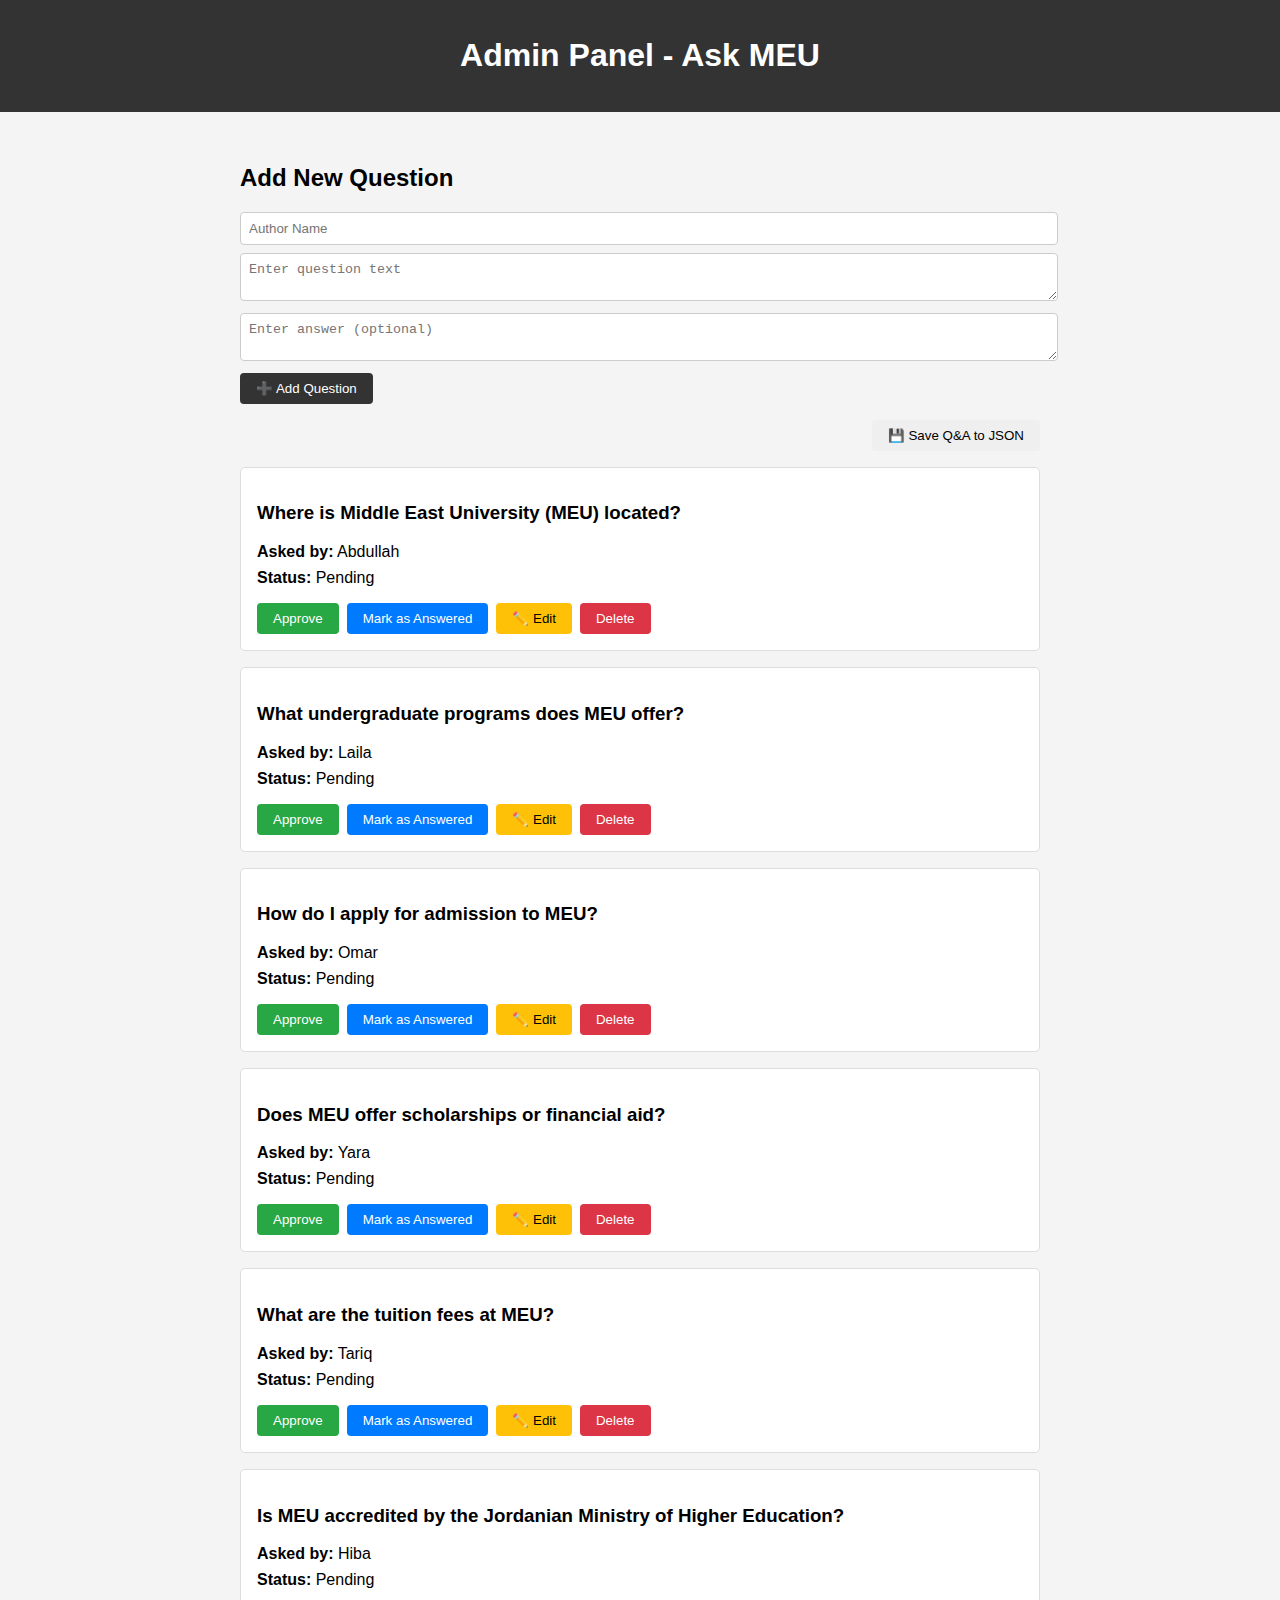
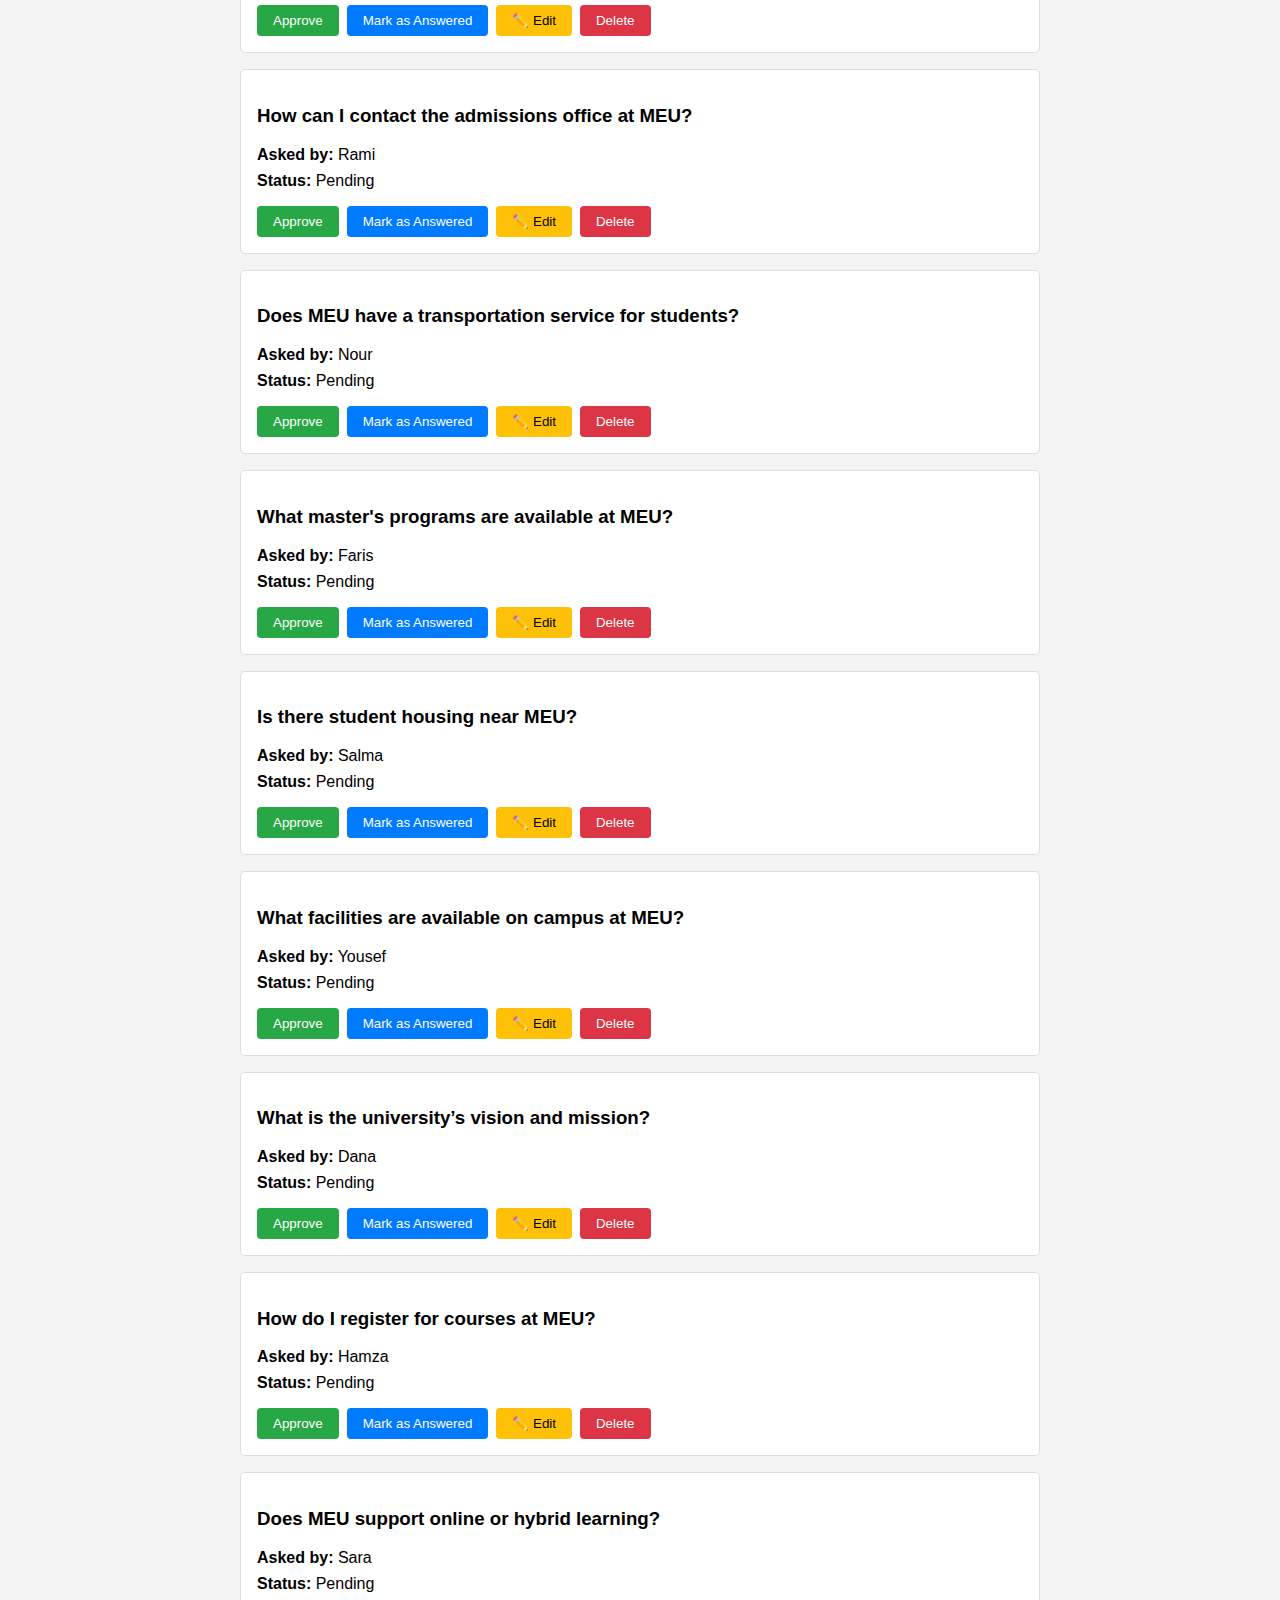
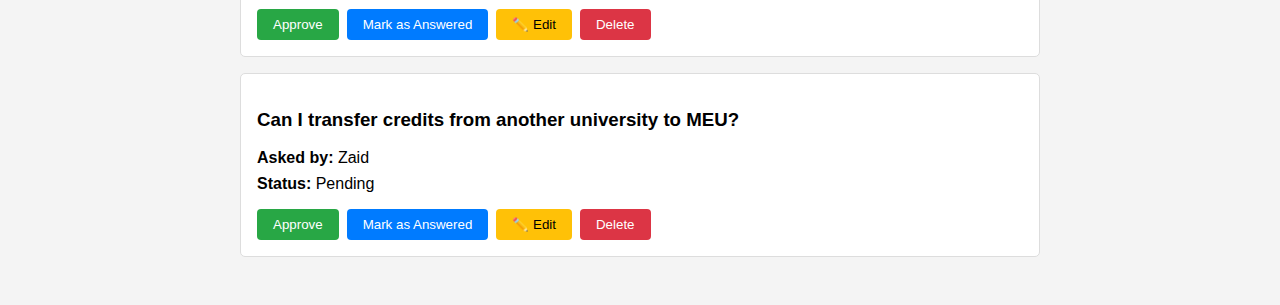
<file: App/admin-panel.html>
<!DOCTYPE html>
<html lang="en">
  <head>
    <meta charset="UTF-8" />
    <meta name="viewport" content="width=device-width, initial-scale=1.0" />
    <title>Admin Panel - Ask MEU</title>
    <style>
      body {
        font-family: Arial, sans-serif;
        margin: 0;
        padding: 0;
        background: #f4f4f4;
      }

      header {
        background-color: #333;
        color: #fff;
        padding: 1rem;
        text-align: center;
      }

      main {
        padding: 2rem;
        max-width: 800px;
        margin: auto;
      }

      .question-card {
        background: #fff;
        border: 1px solid #ddd;
        padding: 1rem;
        margin-bottom: 1rem;
        border-radius: 5px;
      }

      .question-card.answered {
        border-left: 6px solid #007bff;
        background-color: #f0f8ff; /* Softer blue */
      }

      .question-card.answered h3,
      .question-card.answered p {
        color: #333; /* Fix contrast to make text readable */
      }

      .question-card.approved:not(.answered) {
        border-left: 6px solid #28a745;
        background-color: #e6f4ea;
      }

      .question-card p {
        margin: 0.5rem 0;
      }

      .buttons {
        margin-top: 1rem;
        display: flex;
        flex-wrap: wrap;
        gap: 0.5rem;
      }

      button {
        padding: 0.5rem 1rem;
        border: none;
        border-radius: 4px;
        cursor: pointer;
      }

      .approve {
        background-color: #28a745;
        color: #fff;
      }
      .answered {
        background-color: #007bff;
        color: #fff;
      }
      .delete {
        background-color: #dc3545;
        color: #fff;
      }
      .edit {
        background-color: #ffc107;
        color: #000;
      }

      .add-form input,
      .add-form textarea {
        width: 100%;
        margin-bottom: 0.5rem;
        padding: 0.5rem;
        border-radius: 4px;
        border: 1px solid #ccc;
      }

      .add-form button {
        background-color: #333;
        color: #fff;
      }

      @media (max-width: 600px) {
        button {
          width: 100%;
        }
        .buttons {
          flex-direction: column;
        }
      }
    </style>
  </head>
  <body>
    <header>
      <h1>Admin Panel - Ask MEU</h1>
    </header>

    <main>
      <section class="add-form">
        <h2>Add New Question</h2>
        <input type="text" id="new-author" placeholder="Author Name" />
        <textarea
          id="new-question"
          placeholder="Enter question text"
        ></textarea>
        <textarea
          id="new-answer"
          placeholder="Enter answer (optional)"
        ></textarea>
        <button onclick="addNewQuestion()">➕ Add Question</button>
      </section>

      <div style="text-align: right; margin: 1rem 0">
        <button onclick="downloadJSON()">💾 Save Q&A to JSON</button>
      </div>

      <section id="questions-container"></section>
    </main>

    <script>
      const questions = [
        {
          id: 1,
          question: "Where is Middle East University (MEU) located?",
          author: "Abdullah",
          answer: "",
          approved: false,
          answered: false,
        },
        {
          id: 2,
          question: "What undergraduate programs does MEU offer?",
          author: "Laila",
          answer: "",
          approved: false,
          answered: false,
        },
        {
          id: 3,
          question: "How do I apply for admission to MEU?",
          author: "Omar",
          answer: "",
          approved: false,
          answered: false,
        },
        {
          id: 4,
          question: "Does MEU offer scholarships or financial aid?",
          author: "Yara",
          answer: "",
          approved: false,
          answered: false,
        },
        {
          id: 5,
          question: "What are the tuition fees at MEU?",
          author: "Tariq",
          answer: "",
          approved: false,
          answered: false,
        },
        {
          id: 6,
          question:
            "Is MEU accredited by the Jordanian Ministry of Higher Education?",
          author: "Hiba",
          answer: "",
          approved: false,
          answered: false,
        },
        {
          id: 7,
          question: "How can I contact the admissions office at MEU?",
          author: "Rami",
          answer: "",
          approved: false,
          answered: false,
        },
        {
          id: 8,
          question: "Does MEU have a transportation service for students?",
          author: "Nour",
          answer: "",
          approved: false,
          answered: false,
        },
        {
          id: 9,
          question: "What master's programs are available at MEU?",
          author: "Faris",
          answer: "",
          approved: false,
          answered: false,
        },
        {
          id: 10,
          question: "Is there student housing near MEU?",
          author: "Salma",
          answer: "",
          approved: false,
          answered: false,
        },
        {
          id: 11,
          question: "What facilities are available on campus at MEU?",
          author: "Yousef",
          answer: "",
          approved: false,
          answered: false,
        },
        {
          id: 12,
          question: "What is the university’s vision and mission?",
          author: "Dana",
          answer: "",
          approved: false,
          answered: false,
        },
        {
          id: 13,
          question: "How do I register for courses at MEU?",
          author: "Hamza",
          answer: "",
          approved: false,
          answered: false,
        },
        {
          id: 14,
          question: "Does MEU support online or hybrid learning?",
          author: "Sara",
          answer: "",
          approved: false,
          answered: false,
        },
        {
          id: 15,
          question: "Can I transfer credits from another university to MEU?",
          author: "Zaid",
          answer: "",
          approved: false,
          answered: false,
        },
      ];

      function renderQuestions() {
        const container = document.getElementById("questions-container");
        container.innerHTML = "";

        questions.forEach((q) => {
          const card = document.createElement("div");
          card.className = "question-card";
          if (q.answered) card.classList.add("answered");
          else if (q.approved) card.classList.add("approved");;;

          card.innerHTML = `
          <h3>${q.question}</h3>
          <p><strong>Asked by:</strong> ${q.author}</p>
          <p><strong>Status:</strong> ${
            q.answered ? "Answered" : q.approved ? "Approved" : "Pending"
          }</p>
          ${q.answer ? `<p><strong>Answer:</strong> ${q.answer}</p>` : ""}
          <div class="buttons">
            <button class="approve" onclick="approveQuestion(${
              q.id
            })">Approve</button>
            <button class="answered" onclick="markAsAnswered(${
              q.id
            })">Mark as Answered</button>
            <button class="edit" onclick="editQuestion(${
              q.id
            })">✏️ Edit</button>
            <button class="delete" onclick="deleteQuestion(${
              q.id
            })">Delete</button>
          </div>
        `;
          container.appendChild(card);
        });
      }

      function addNewQuestion() {
        const author = document.getElementById("new-author").value.trim();
        const question = document.getElementById("new-question").value.trim();
        const answer = document.getElementById("new-answer").value.trim();

        if (!author || !question)
          return alert("Author and Question are required.");

        questions.push({
          id: Date.now(),
          author,
          question,
          answer,
          approved: false,
          answered: !!answer,
        });

        document.getElementById("new-author").value = "";
        document.getElementById("new-question").value = "";
        document.getElementById("new-answer").value = "";

        renderQuestions();
      }

      function approveQuestion(id) {
        const q = questions.find((q) => q.id === id);
        if (q) {
          q.approved = true;
          alert("✅ Question approved");
          renderQuestions();
        }
      }

      function markAsAnswered(id) {
        const q = questions.find((q) => q.id === id);
        if (q) {
          const answer = prompt("Enter the answer:", q.answer || "");
          if (answer !== null) {
            q.answered = true;
            q.answer = answer.trim();
            alert("✅ Question marked as answered");
            renderQuestions();
          }
        }
      }

      function deleteQuestion(id) {
        if (confirm("Are you sure you want to delete this question?")) {
          questions = questions.filter((q) => q.id !== id);
          alert("🗑️ Question deleted");
          renderQuestions();
        }
      }

      function editQuestion(id) {
        const q = questions.find((q) => q.id === id);
        if (!q) return;

        const newQuestion = prompt("Edit question:", q.question);
        const newAnswer = prompt("Edit answer:", q.answer || "");
        if (newQuestion !== null) q.question = newQuestion.trim();
        if (newAnswer !== null) {
          q.answer = newAnswer.trim();
          q.answered = !!q.answer;
        }

        renderQuestions();
      }

      function downloadJSON() {
        const jsonStr = JSON.stringify(questions, null, 2);
        const blob = new Blob([jsonStr], { type: "application/json" });
        const url = URL.createObjectURL(blob);

        const link = document.createElement("a");
        link.href = url;
        link.download = "questions.json";
        link.click();
        URL.revokeObjectURL(url);
      }

      window.onload = renderQuestions;
    </script>
  </body>
</html>
</file>
